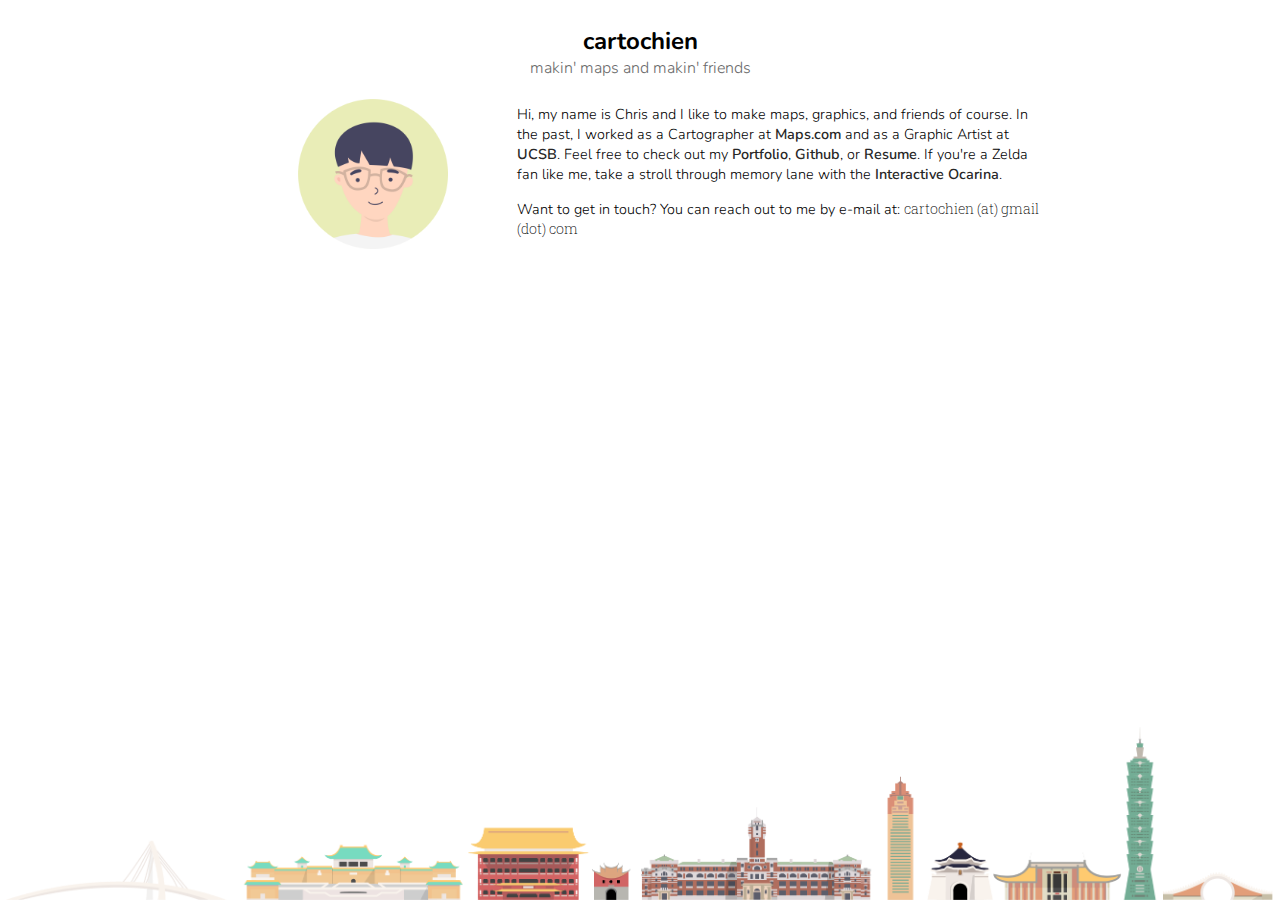
<file: index.html>
<!doctype html>
<html lang="en">
  <head>
    <meta charset="utf-8">
    <meta name="viewport" content="width=device-width, initial-scale=1.0">
    <title>Chris Chien</title>
    <!--   <meta name="description" content="The HTML5 Herald">
    <meta name="author" content="SitePoint"> -->
    <link rel="shortcut icon" type="image/png" href="img/favicon.png">
    <link href="https://fonts.googleapis.com/css2?family=Nunito:wght@300;600;700&family=Roboto+Slab:wght@200&display=swap" rel="stylesheet">
    <link rel="stylesheet" href="css/style.css">
  </head>
  <body class="cc-background">
    <div class="cc-title cc-vertical-center">cartochien</div>
    <div class="cc-subheader cc-vertical-center">makin' maps and makin' friends</div>
    <div class="cc-wrap cc-vertical-center">
      <div class="cc-photo">
        <img src="img/self_portrait.png" alt="about me photo">
      </div>
      <div class="cc-bio">
        Hi, my name is Chris and I like to make maps, graphics, and friends of course. In the past, I worked as a Cartographer at <a href="https://www.maps.com/">Maps.com</a> and as a Graphic Artist at <a href="https://www.ucsb.edu/">UCSB</a>. Feel free to check out my <a href="https://cartochien.wordpress.com/">Portfolio</a>, <a href="https://github.com/cartochien/">Github</a>, or <a href="https://cartochien.github.io/Chien_Resume.pdf">Resume</a>. If you're a Zelda fan like me, take a stroll through memory lane with the <a href="https://cartochien.github.io/interactive_ocarina/">Interactive Ocarina</a>.
        <p>Want to get in touch? You can reach out to me by e-mail at: <span class="cc-email">cartochien (at) gmail (dot) com</span></p>
      </div>
      <div class="cc-footer-image">
      </div>
    </div>

  </body>
</html>
</file>
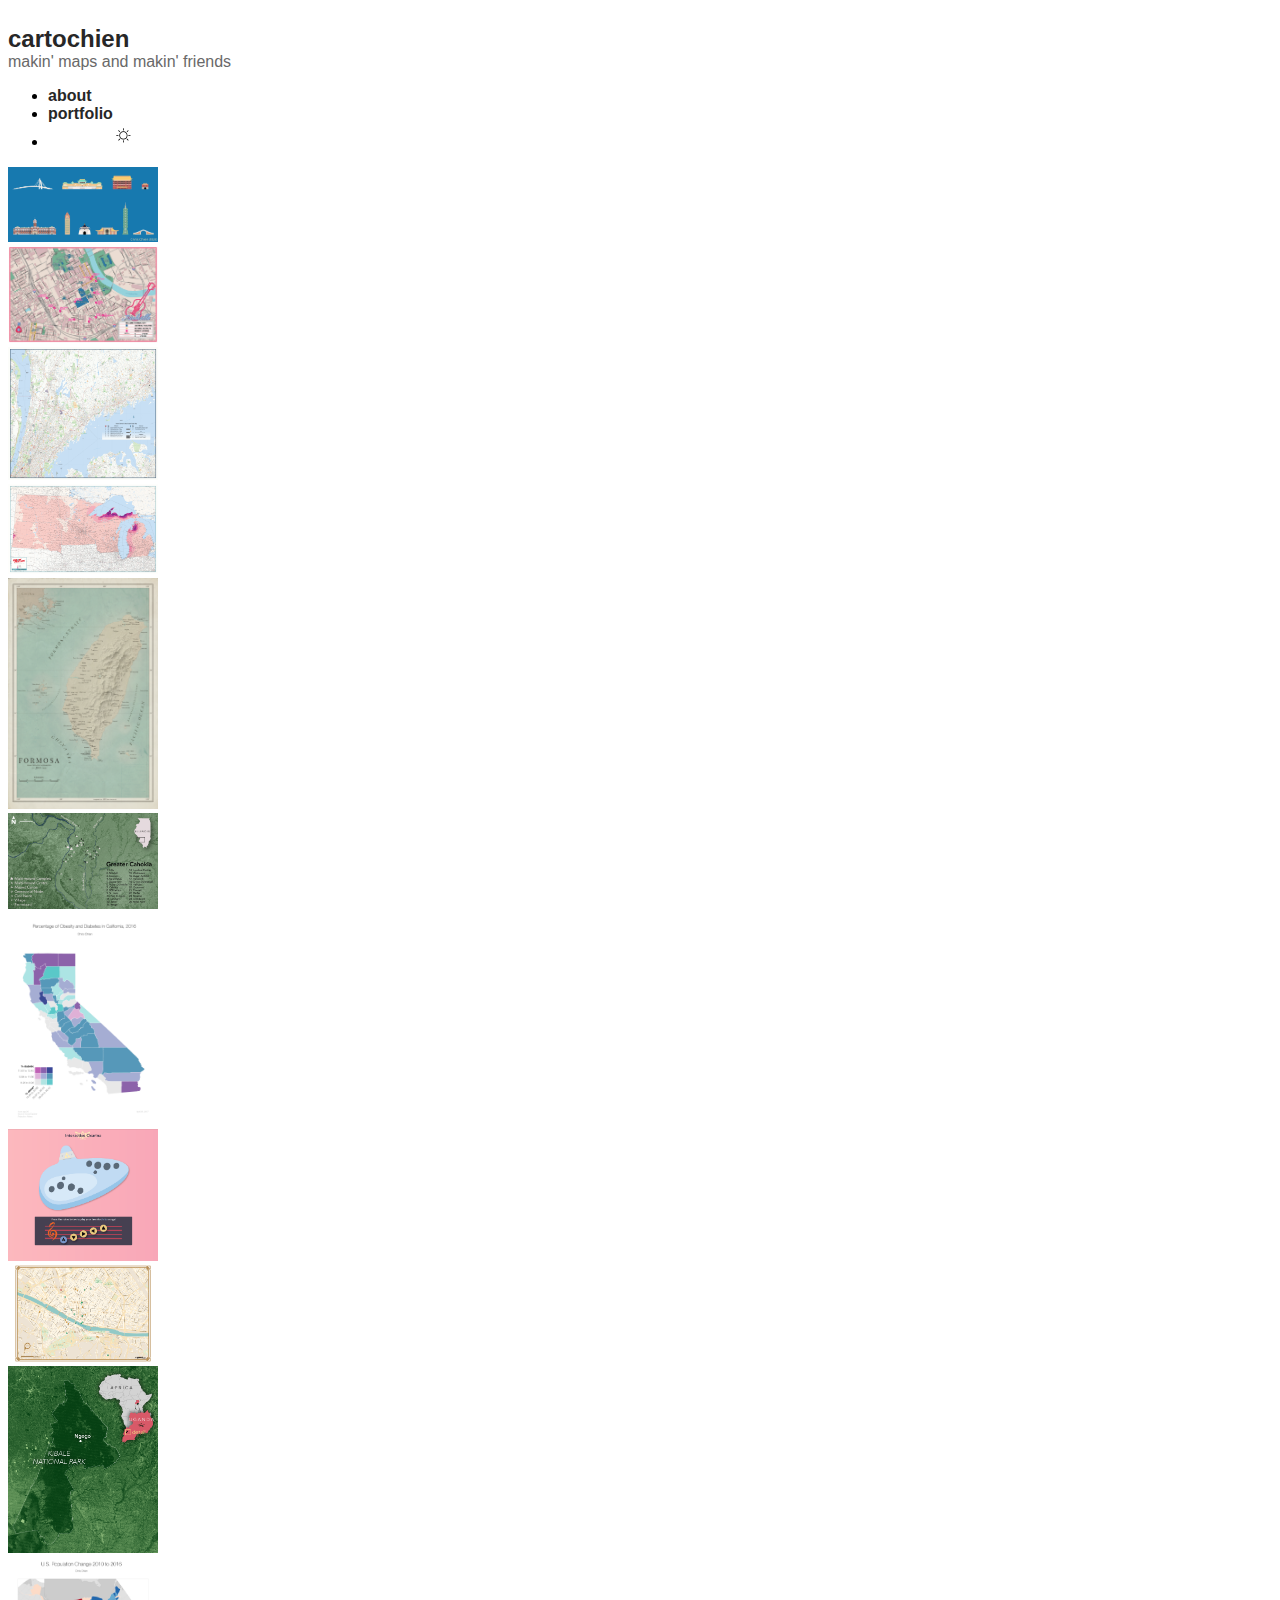
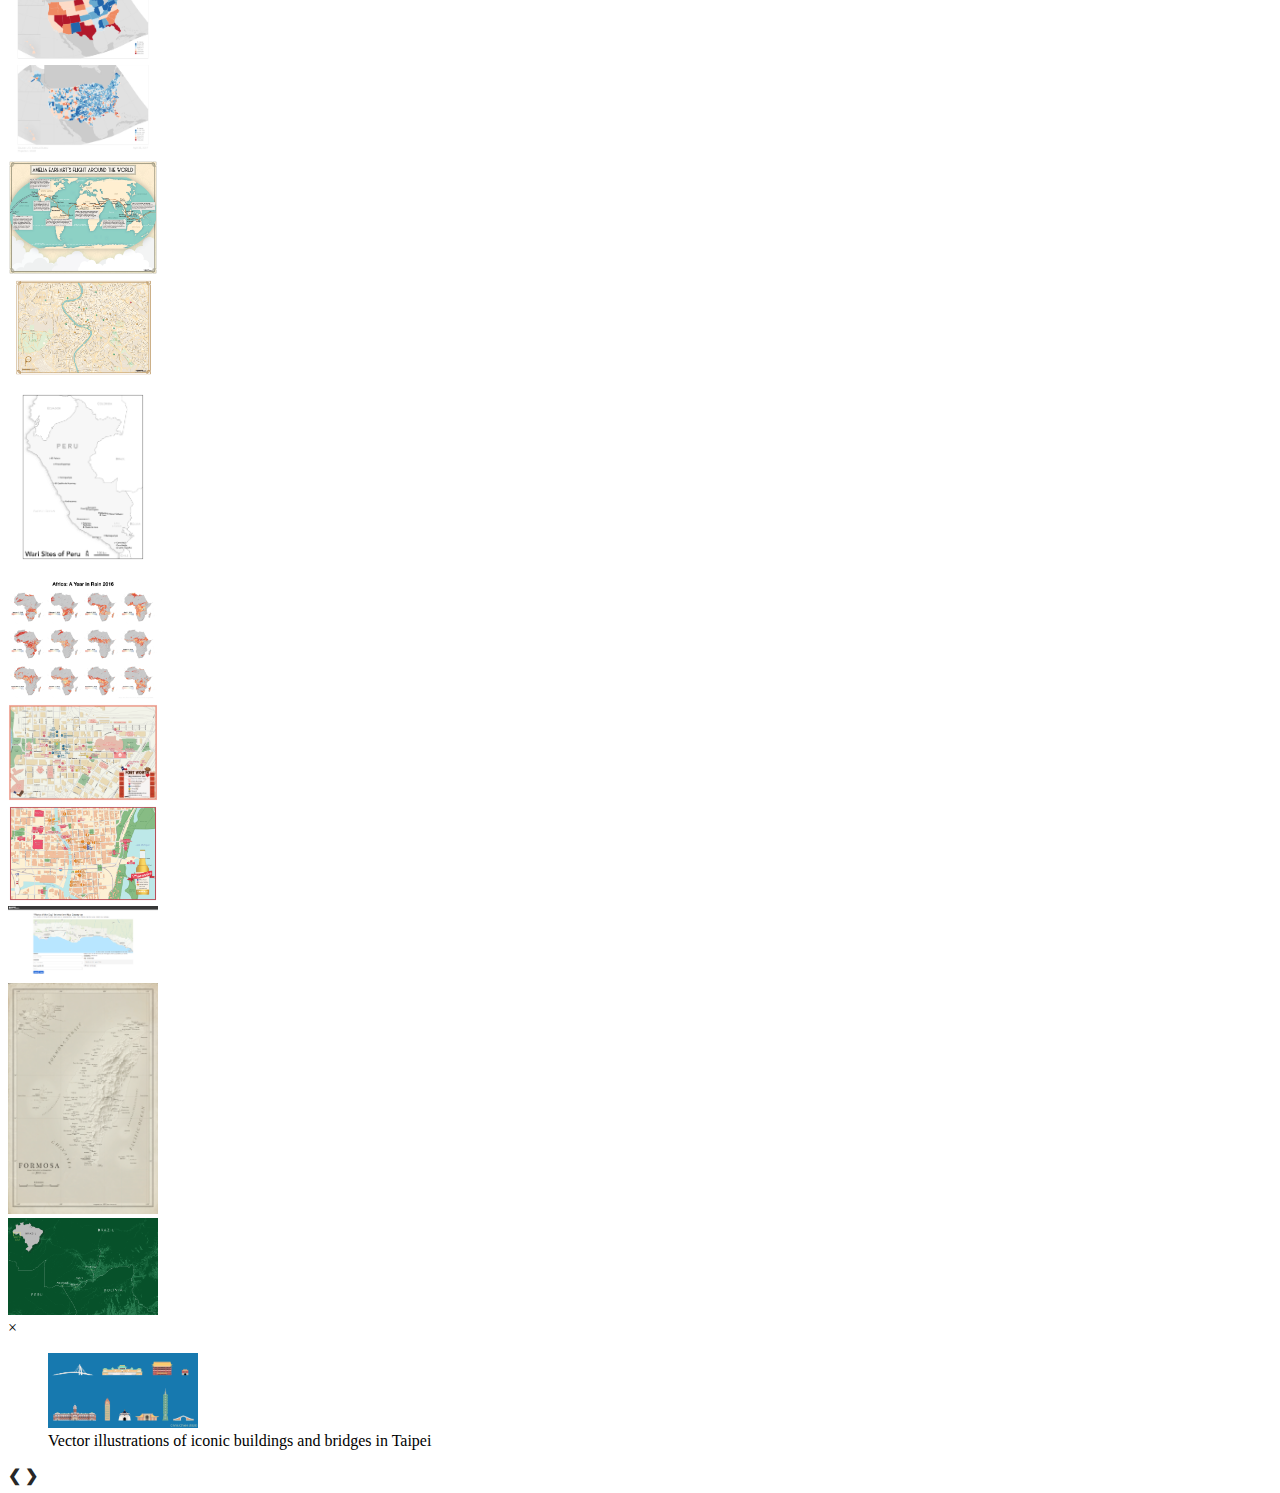
<file: portfolio.html>
<!doctype html>
<html lang="en">
  <head>
    <meta charset="utf-8">
    <meta name="viewport" content="width=device-width, initial-scale=1.0">
    <title>Chris Chien</title>
    <link rel="shortcut icon" type="image/png" href="img/favicon.png">
    <link href="https://fonts.googleapis.com/css2?family=Nunito+Sans:wght@300;600;700&family=Roboto+Slab:wght@200&display=swap" rel="stylesheet">
    <link rel="stylesheet" href="css/style.css">
    <script src="/js/colcade.js"></script>
  </head>
  <body class="cc-background cc-horizontal-center">
    <div class="cc-outer-wrap">
      <div class="cc-title"><a href="/index.html" class="cc-title-link">cartochien</a></div>
      <div class="cc-subheader">makin' maps and makin' friends</div>
      <div class="cc-menu">
        <ul>
          <li><a class="cc-menu-link" href="/index.html">about</a></li>
          <li><a class="cc-menu-link cc-active" href="/portfolio.html">portfolio</a></li>
          <li><a class="cc-menu-link"><img onclick="toggleAboutNightMode()" src="img/sun.svg" style="height: 24px;" id="cc-dark-mode-toggle"></a></li>
        </ul>
      </div>
      <!-- PORTFOLIO GOES HERE -->
      <div class="cc-portfolio">
        <div class="grid" data-colcade="columns: .grid-col, items: .grid-item">
          <div class="grid-col grid-col--1"></div>
          <div class="grid-col grid-col--2"></div>
          <div class="grid-col grid-col--3"></div>
          <div class="grid-col grid-col--4"></div>
          <div class="grid-item cc-portfolio-item"><img src="img/portfolio/taipei_buildings.png" onclick="openModal();currentSlide(1)" class="cc-rounded-corners"></div>
          <div class="grid-item cc-portfolio-item"><img src="img/portfolio/interactive_ocarina.gif" onclick="openModal();currentSlide(2)" class="cc-rounded-corners"></div>
          <div class="grid-item cc-portfolio-item"><img src="img/portfolio/amelia_earhart.png" onclick="openModal();currentSlide(3)" class="cc-rounded-corners"></div>
          <div class="grid-item cc-portfolio-item"><img src="img/portfolio/fortworth_downtown.png" onclick="openModal();currentSlide(4)" class="cc-rounded-corners"></div>
          <div class="grid-item cc-portfolio-item"><img src="img/portfolio/nashville_downtown.png" onclick="openModal();currentSlide(5)" class="cc-rounded-corners"></div>
          <div class="grid-item cc-portfolio-item"><img src="img/portfolio/milwaukee_downtown.png" onclick="openModal();currentSlide(6)" class="cc-rounded-corners"></div>
          <div class="grid-item cc-portfolio-item"><img src="img/portfolio/prontopia_rome.png" onclick="openModal();currentSlide(7)" class="cc-rounded-corners"></div>
          <div class="grid-item cc-portfolio-item"><img src="img/portfolio/prontopia_florence.png" onclick="openModal();currentSlide(8)" class="cc-rounded-corners"></div>
          <div class="grid-item cc-portfolio-item"><img src="img/portfolio/newyork_osmani.png" onclick="openModal();currentSlide(9)" class="cc-rounded-corners"></div>
          <div class="grid-item cc-portfolio-item"><img src="img/portfolio/polarmade_us.png" onclick="openModal();currentSlide(10)" class="cc-rounded-corners"></div>
          <div class="grid-item cc-portfolio-item"><img src="img/portfolio/map_generator.png" onclick="openModal();currentSlide(11)" class="cc-rounded-corners"></div>
          <div class="grid-item cc-portfolio-item"><img src="img/portfolio/formosa_color.png" onclick="openModal();currentSlide(12)" class="cc-rounded-corners"></div>
          <div class="grid-item cc-portfolio-item"><img src="img/portfolio/formosa_mono.png" onclick="openModal();currentSlide(13)" class="cc-rounded-corners"></div>
          <div class="grid-item cc-portfolio-item"><img src="img/portfolio/peru_wari.png" onclick="openModal();currentSlide(14)" class="cc-rounded-corners"></div>
          <div class="grid-item cc-portfolio-item"><img src="img/portfolio/cahokia_illinois.png" onclick="openModal();currentSlide(15)" class="cc-rounded-corners"></div>
          <div class="grid-item cc-portfolio-item"><img src="img/portfolio/ngogo_uganda.png" onclick="openModal();currentSlide(16)" class="cc-rounded-corners"></div>
          <div class="grid-item cc-portfolio-item"><img src="img/portfolio/acre_brazil.png" onclick="openModal();currentSlide(17)" class="cc-rounded-corners"></div>
          <div class="grid-item cc-portfolio-item"><img src="img/portfolio/africa_rainfall.png" onclick="openModal();currentSlide(18)" class="cc-rounded-corners"></div>
          <div class="grid-item cc-portfolio-item"><img src="img/portfolio/diabetes_obesity.png" onclick="openModal();currentSlide(19)" class="cc-rounded-corners"></div>
          <div class="grid-item cc-portfolio-item"><img src="img/portfolio/population_change.png" onclick="openModal();currentSlide(20)" class="cc-rounded-corners"></div>
        </div>
      </div>
      <!-- The Modal/Lightbox -->
      <div id="myModal" class="modal">
        <span class="close cursor" onclick="closeModal()">&times;</span>
        <div class="modal-content cc-mostly-vertical-center">
          <div class="mySlides">
            <figure>
              <img src="img/portfolio/taipei_buildings.png">
              <figcaption class="cc-caption">Vector illustrations of iconic buildings and bridges in Taipei</figcaption>
            </figure>
          </div>
          <div class="mySlides">
            <figure>
              <img src="img/portfolio/interactive_ocarina.gif">
              <figcaption class="cc-caption">Interactive Ocarina made in Javascript with hidden easter eggs that give a nod to the game that inspired it…
              You can play it <a href="https://cartochien.github.io/interactive_ocarina/" class="cc-caption-link">here</a></figcaption>
            </figure>
          </div>
          <div class="mySlides">
            <figure>
              <img src="img/portfolio/amelia_earhart.png">
              <figcaption class="cc-caption">A map commemorating Amelia Earhart’s legendary flight around the world for Maps.com's
              <a href="https://www.maps.com/pages/international-map-day-celebrating-amelia-earhart" class="cc-caption-link">International Map Day</a> campaign</figcaption>
            </figure>
          </div>
          <div class="mySlides">
            <figure>
              <img src="img/portfolio/fortworth_downtown.png">
              <figcaption class="cc-caption">Walking guide map for the 2020 MEGA Conference in Fort Worth, Texas</figcaption>
            </figure>
          </div>
          <div class="mySlides">
            <figure>
              <img src="img/portfolio/nashville_downtown.png">
              <figcaption class="cc-caption">Walking guide map for the 2019 LION Publishers Summit in Nashville, Tennessee</figcaption>
            </figure>
          </div>
          <div class="mySlides">
            <figure>
              <img src="img/portfolio/milwaukee_downtown.png">
              <figcaption class="cc-caption">Walking guide map for the 2019 NNA Convention in Milwaukee, Wisconsin</figcaption>
            </figure>
          </div>
          <div class="mySlides">
            <figure>
              <img src="img/portfolio/prontopia_rome.png">
              <figcaption class="cc-caption">Back side of the trifold tourist guide of Rome made for the travel app Prontopia </figcaption>
            </figure>
          </div>
          <div class="mySlides">
            <figure>
              <img src="img/portfolio/prontopia_florence.png">
              <figcaption class="cc-caption">Back side of the trifold tourist guide of Florence made for the travel app Prontopia </figcaption>
            </figure>
          </div>
          <div class="mySlides">
            <figure>
              <img src="img/portfolio/newyork_osmani.png">
              <figcaption class="cc-caption">Large real estate wall map of the outer suburbs of New York City for a custom maps client</figcaption>
            </figure>
          </div>
          <div class="mySlides">
            <figure>
              <img src="img/portfolio/polarmade_us.png">
              <figcaption class="cc-caption">Large wall map of annual snowfall in select midwestern states for North American roof rake company, PolarMade</figcaption>
            </figure>
          </div>
          <div class="mySlides">
            <figure>
              <img src="img/portfolio/map_generator.png">
              <figcaption class="cc-caption">Prototype web app for a client that allows them to upload a photo and generate a web map showing the location where the photo was taken. Try out the prototype <a href="https://maps05.maps.com/noozhawk/location_map/" class="cc-caption-link">here</a></figcaption>
            </figure>
          </div>
          <div class="mySlides">
            <figure>
              <img src="img/portfolio/formosa_color.png">
              <figcaption class="cc-caption">19th century style map of Taiwan </figcaption>
            </figure>
          </div>
          <div class="mySlides">
            <figure>
              <img src="img/portfolio/formosa_mono.png">
              <figcaption class="cc-caption">19th century style map of Taiwan in monochromatic color palette</figcaption>
            </figure>
          </div>
          <div class="mySlides">
            <figure>
              <img src="img/portfolio/peru_wari.png">
              <figcaption class="cc-caption">Simple, grayscale map of the Wari Sites in Peru for a paper by PhD Student Matt Biwer on food-related practices and agricultural production </figcaption>
            </figure>
          </div>
          <div class="mySlides">
            <figure>
              <img src="img/portfolio/cahokia_illinois.png">
              <figcaption class="cc-caption">One of a few maps for Christina Friberg’s dissertation titled <a href="https://escholarship.org/content/qt7w42222c/qt7w42222c.pdf" class="cc-caption-link">“Igniting Interaction through Mississippian Tradition-making: An Interregional Analysis at the Audrey Site (11GE20)”</a></figcaption>
            </figure>
          </div>
          <div class="mySlides">
            <figure>
              <img src="img/portfolio/ngogo_uganda.png">
              <figcaption class="cc-caption">Map showing the location of Ngogo, a chimpanzee community, in Uganda</figcaption>
            </figure>
          </div>
          <div class="mySlides">
            <figure>
              <img src="img/portfolio/acre_brazil.png">
              <figcaption class="cc-caption">Map of the Acre region in Brazil for Professor Jeffrey Hoelle’s paper <a href="https://www.tandfonline.com/doi/full/10.1080/1747423X.2018.1475516" class="cc-caption-link">“Quantifying cultural values associated with deforestation in the Brazilian Amazon”</a></figcaption>
            </figure>
          </div>
          <div class="mySlides">
            <figure>
              <img src="img/portfolio/africa_rainfall.png">
              <figcaption class="cc-caption">12 out of 366 maps created visualizing rainfall in Africa in 2016 for an Intro to Cartography course</figcaption>
            </figure>
          </div>
          <div class="mySlides">
            <figure>
              <img src="img/portfolio/diabetes_obesity.png">
              <figcaption class="cc-caption">Bivariate choropleth map of obesity and diabetes in California for an Intro to Cartography course</figcaption>
            </figure>
          </div>
          <div class="mySlides">
            <figure>
              <img src="img/portfolio/population_change.png">
              <figcaption class="cc-caption">Population change map made for an Intro to Cartography course and the first finished map I made</figcaption>
            </figure>
          </div>
          <!-- Next/previous controls -->
          <a class="prev" onclick="plusSlides(-1)">&#10094;</a>
          <a class="next" onclick="plusSlides(1)">&#10095;</a>
        </div>
      </div>
    </div>
  </div>
</div>
<script src="js/script.js"></script>
</body>
</html>
</file>
<file: css/style.css>
div.cc-footer-image {
  content:url('/img/footer_image.png');
  max-width: 100%;
  position: absolute;
  left: 0;
  bottom: 0;
}

img:nth-of-type(1) {
  width: 150px;
}

a {
  color: #272727;
  font-family: 'Nunito', sans-serif;
  font-weight: 600;
  font-style: normal;
  text-decoration: none;
}

a:hover {
  color: #696969;
}

.cc-vertical-center {
  display: flex;
  text-align: center;
  justify-content: center;
  align-items: center;
}

.cc-title {
  font-family: 'Nunito', sans-serif;
  font-weight: 700;
  font-style: normal;
  font-size: 150%;
  margin-top: 25px;
}

.cc-subheader {
  color: #696969;
  font-family: 'Nunito', sans-serif;
  font-weight: 300;
  font-style: normal;
}

.cc-wrap {
  display: flex;
  width: 65%;
  margin: 0 auto;
}

.cc-photo {
  width: 35%;
  margin-top: 20px;
}
.cc-bio {
  width: 65%;
  margin-top: 25px;
  text-align: left;
  font-family: 'Nunito', serif;
  font-weight: 300;
  font-size: 90%;
}

.cc-email {
  font-family: 'Roboto Slab', serif;
  font-weight: 200;
}

/* Responsive layout - makes the two columns stack on top of each other
instead of next to each other */
@media (max-width: 767px) {
  body {
    margin-bottom: 0;
  }

  div.cc-footer-image {
    content:url('/img/small_footer_image.png');
    position: relative; /* Keeps footer image stuck to bottom of page */
  }

  img:nth-of-type(1) {
    width: 115px;
  }

  .cc-wrap {
    flex-direction: column;
    width: 95%;
  }

  .cc-photo,
  .cc-bio {
    width: auto;
  }
}

@media (max-width: 450px) {
  div.cc-footer-image {
    position: fixed;  /*Keeps footer image stuck to bottom of page */
  }

  .cc-title {
    margin-top: 5px;
    font-size: 100%;
  }

  .cc-photo,
  .cc-bio {
    margin-top: 5px;
  }
}

@media (max-height: 450px) {
  .cc-title {
    font-size: 125%;
  }

  .cc-photo,
  .cc-bio {
    margin-top: 10px;
    font-size: 80%;
  }
}
</file>
